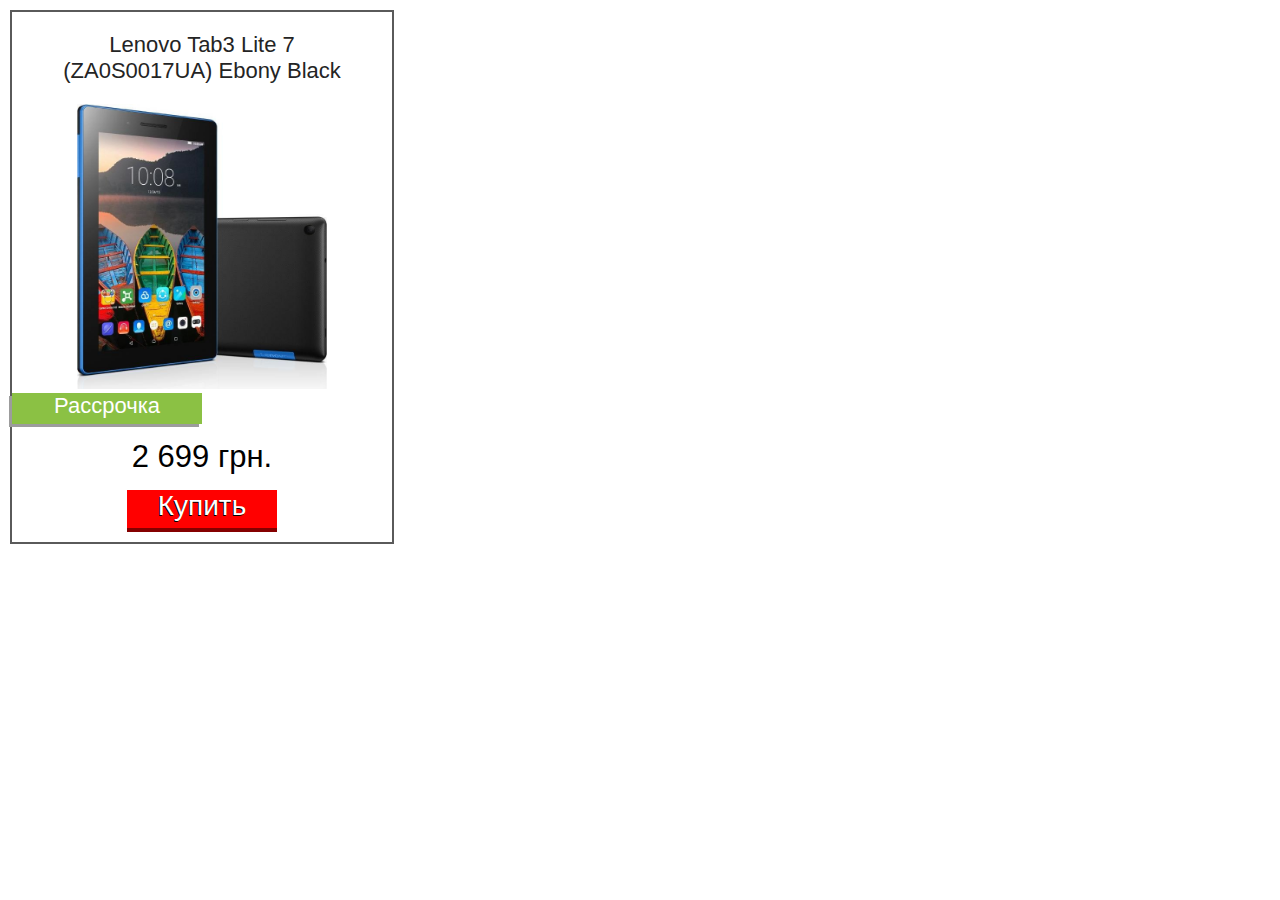
<file: 1/index.html>
<!DOCTYPE html>
<html lang="en">
<head>
	<meta charset="UTF-8">
	<link rel="stylesheet" href="./css/style.css">
	<title>HW_4_1</title>
</head>
<body>
	  <div class="border">
		<div class="title1"> 
		   <h3>Lenovo Tab3 Lite 7<br>(ZA0S0017UA) Ebony Black</h3> 
		</div>
		
<p><img src=".//img/tab_3_7_05_home_page_1.jpg" width="250" height="285" alt=""></p>

		<div  class="border3_green">
	<p class="title2_white">Рассрочка</p>
</div>

<p><span class="price">2 699 грн.</span></p>


         <a class="buy" href="#" >Купить</a> 

	  </div>

	</body>
</html>
</file>
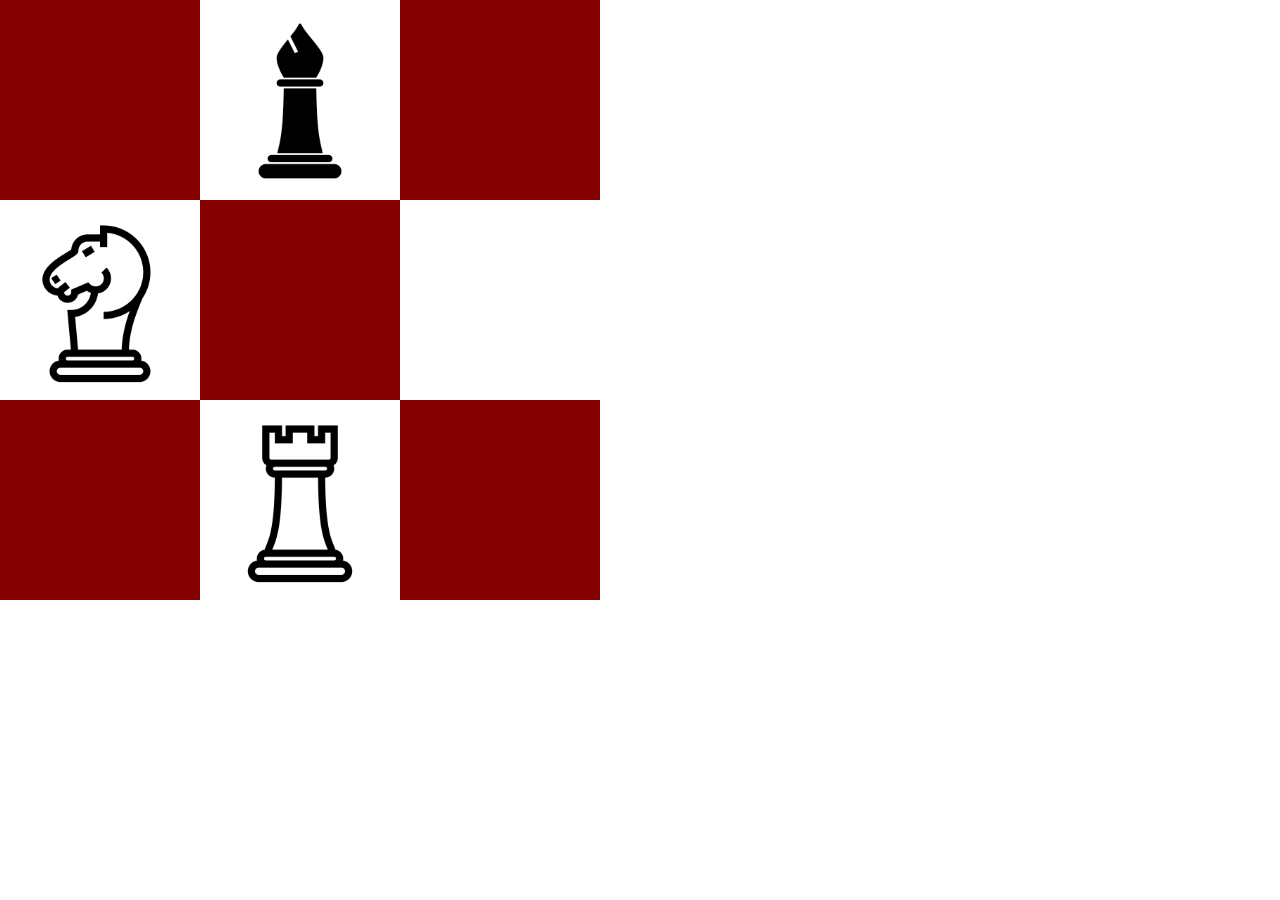
<file: 2/index.html>
<!DOCTYPE html>
<html lang="en">
<head>
	<meta charset="UTF-8">
	<link rel="stylesheet" href="./css/style.css">
	<title>HW4_2 (Chess)</title>
</head>
<body>
	
<div class="purple_square"> </div>
<div class="white_square">
<p style="text-align: center; line-height: 200px;"><img src="./img/black_bishop-512.png" alt="black_bishop-512" class="image_possition"></p>
</div>
<div class="purple_square"> </div>

<div class="clear"></div>

<div class="white_square">
<p style="text-align: center; line-height: 200px;"><img src="./img/white_knight-512.png" alt="black_bishop-512" class="image_possition"></p>
</div>
<div class="purple_square"> </div>
<div class="white_square"> </div>


<div class="clear"></div>

<div class="purple_square"> </div>
<div class="white_square">
<p style="text-align: center; line-height: 200px;"><img src="./img/white_rook-512.png" alt="black_bishop-512" class="image_possition"></p>
</div>
<div class="purple_square"> </div>


</body>
</html>
</file>
<file: 1/css/style.css>
*{margin: 0px; padding: 0px;}

p,h3,a {font-family: Tahoma, sans-serif;}
h3{font-weight: normal;
font-size: 22px;}


.border{
	border: 2px solid #5a5a5a;
	width: 380px; height: 530px;
	margin: 10px;
	text-align:center;
}

.title1 {
color: #242424;
height: 92px; 
width: 380px;
display: table-cell;
vertical-align: middle;
}


.border3_green{
	width: 190px; 
	height: 31px;
	background: #8bc144;
	box-shadow: -3px 3px 0px 0px #9c9c9c;
}

.title2_white{font-size: 22px;
 color: white;
}

.price {line-height: 66px; 
	font-size: 31px; 
	color: black; }

.buy{font-size: 28px;
 color: white; 
 text-shadow: -1px 1px black;
 text-decoration: none; 
 width:150px;
 height:42px;
 background: #f00;
 box-shadow: 0 -4px #850000 inset;
 display:block;
 margin: auto;
 text-align:center;
    }
a.buy:hover { background: blue; } /* при наведении курсора мышки */
a.buy:active { background: green; } /* при нажатии */}
</file>
<file: 2/css/style.css>
*{margin:0; padding: 0}

.purple_square {width: 200px; 
	height: 200px;
	background: #850000;
	float:left;
}


.white_square {width: 200px; 
	height: 200px;
	background: none;
	float:left;
	}

.image_possition {
height: 90%; width: 90%; 
 vertical-align: middle;
	
}

.clear {
    clear: left;} /
</file>
